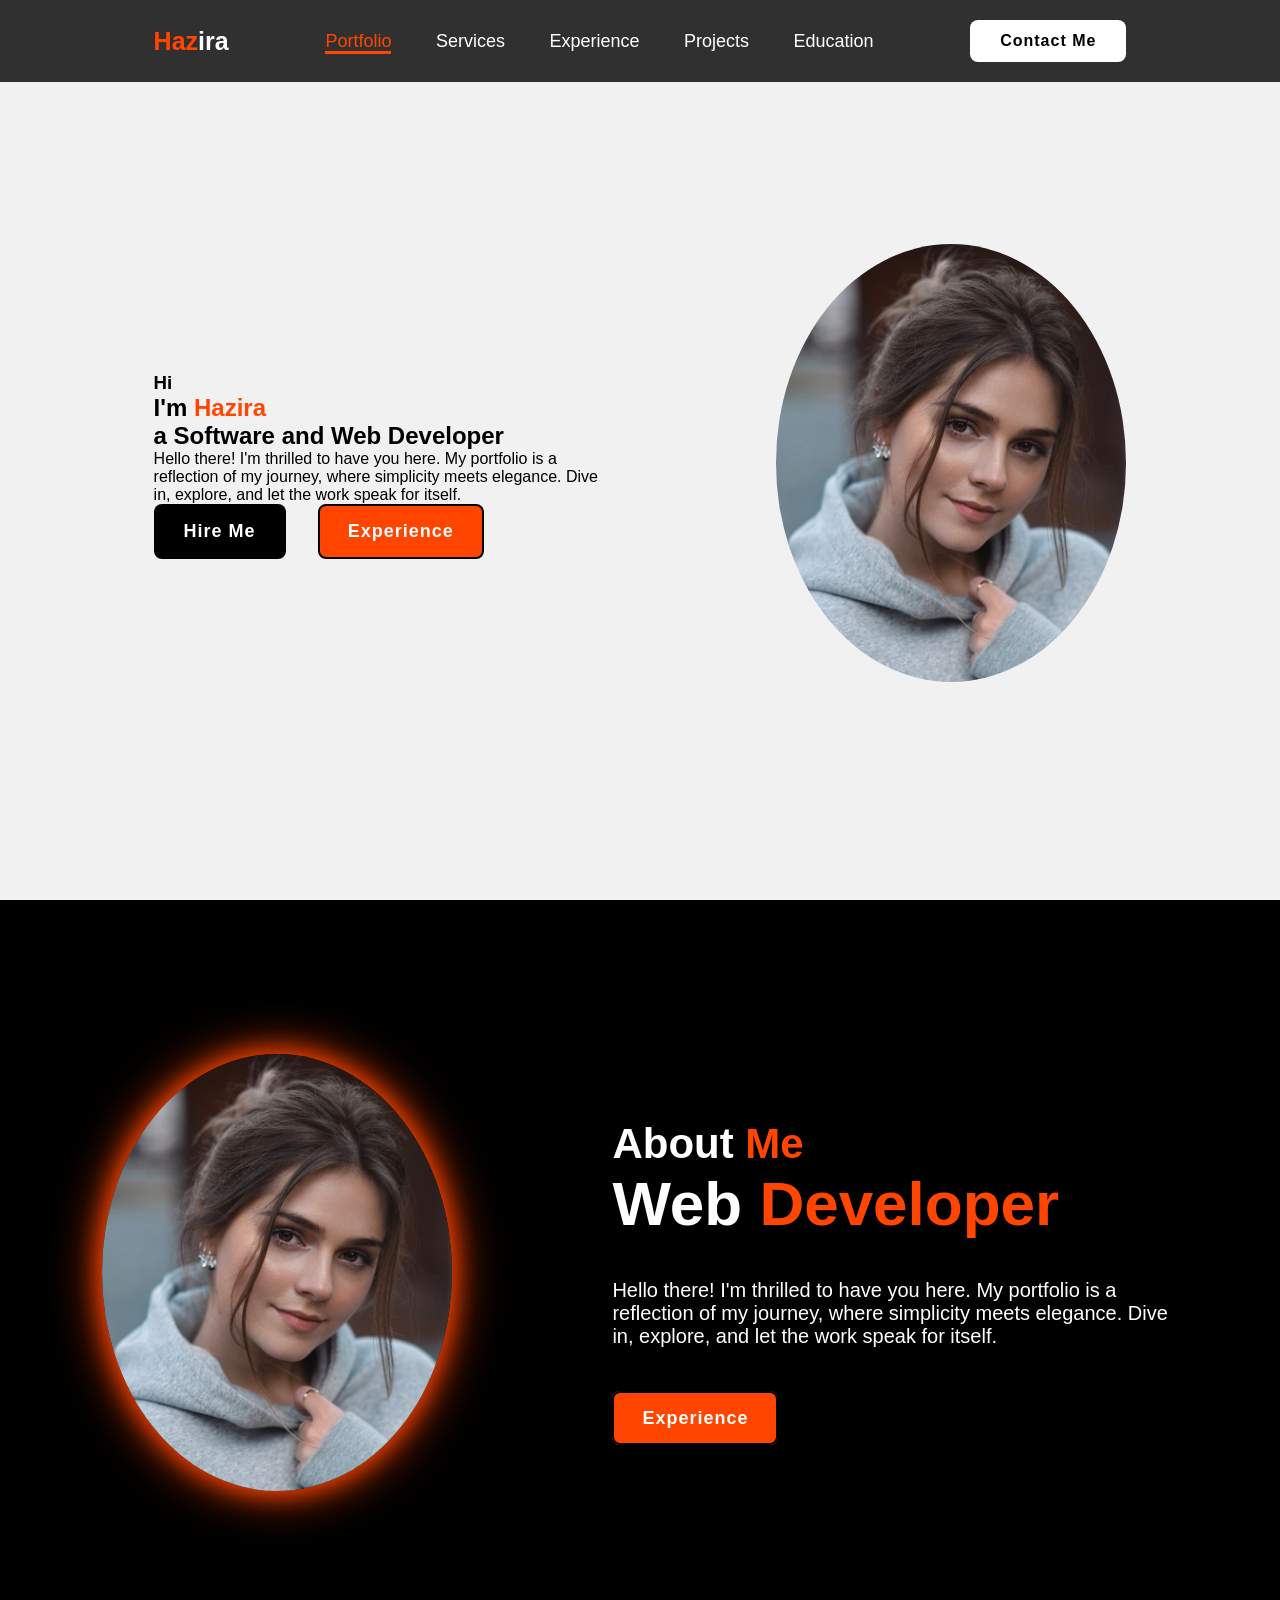
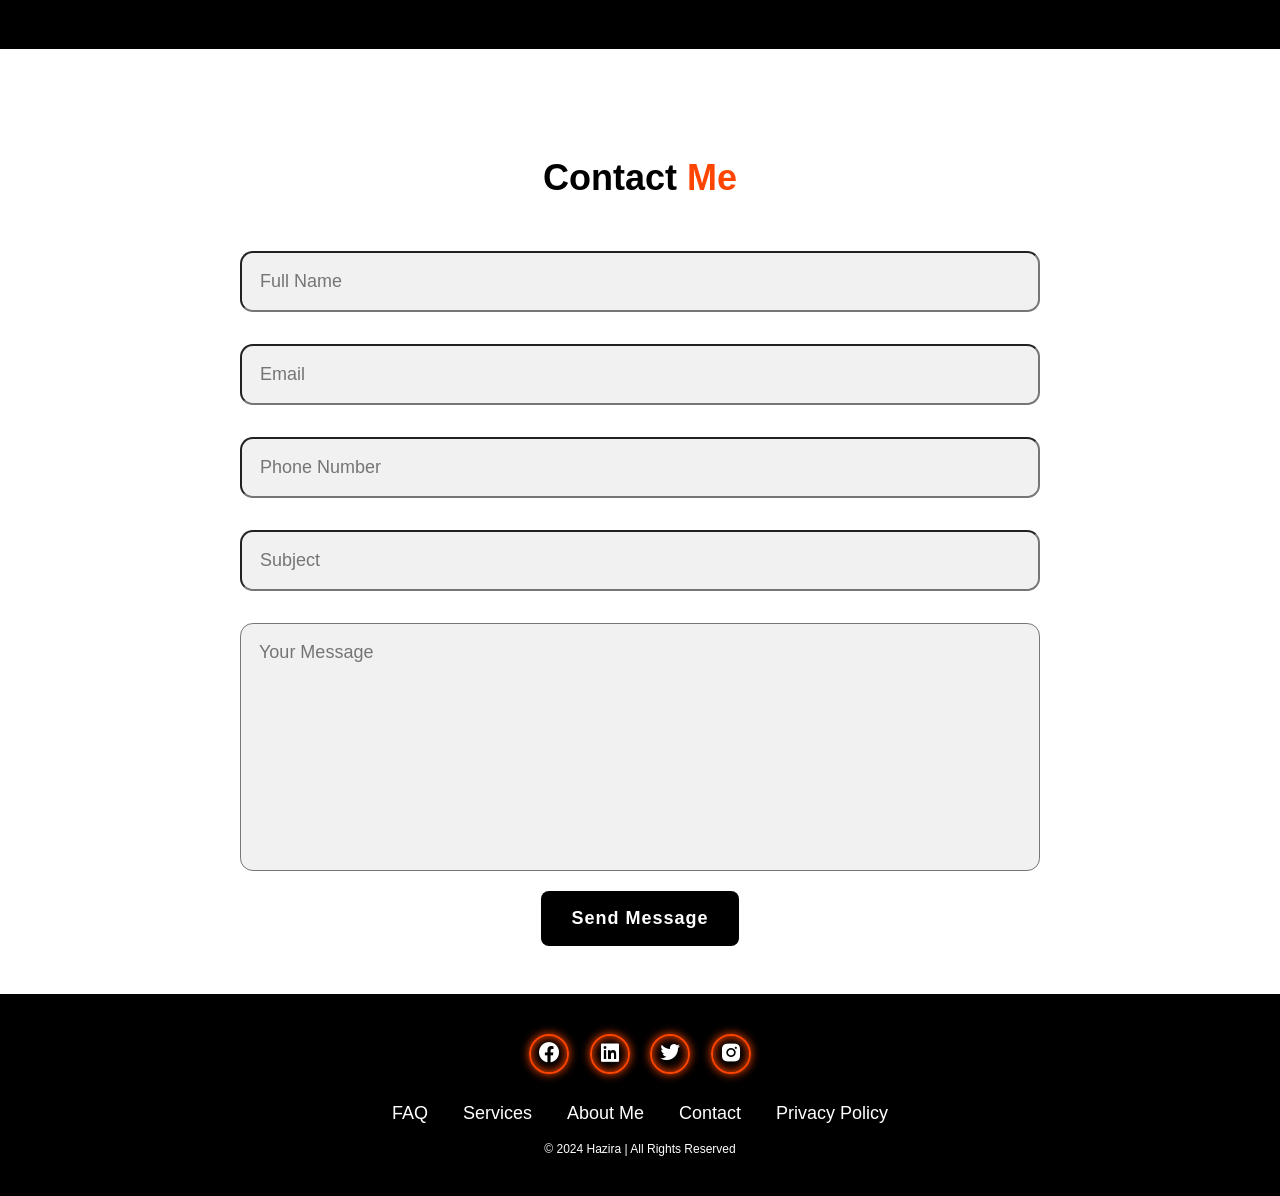
<file: index.html>
<!DOCTYPE html>
<html lang="en">
<head>
    <meta charset="UTF-8">
    <meta name="viewport"
    content="width-device-width, initial-scale=1.0">
    <title>Simple Portfolio</title>
    <link rel="stylesheet" href="style.css">
    <link href="https://unpkg.com/boxicons@2.1.4/css/boxicons.min.css" rel='stylesheet'>
</head>
<body>
    <header class="header">
        <a href="#" class="logo"><span>Haz</span>ira</a>
        <nav class="navbar">
            <a href="#" class="active">Portfolio</a>
            <a href="#" >Services</a>
            <a href="#" >Experience</a>
            <a href="#" >Projects</a>
            <a href="#" >Education</a>
        </nav>

        <a href="#" class="contact">Contact Me</a>
    </header>

    <section class="home">
        <div class="home-contact">
            <h3>Hi</h3>

            <h1>I'm <span>Hazira<br></span>a Software and Web Developer</h1>

             <p>
                Hello there! I'm thrilled to have you here.
                My portfolio is a reflection of my journey,
                where simplicity meets elegance. Dive in, explore,
                and let the work speak for itself.
             </p>

            <div class="btn-box">
                <button class="btn-1">Hire Me</button>
                <button class="btn-2">Experience</button>
            </div>
        </div>
        <div class="img-box">
            <img src="images.jpg" alt="">
        </div>
    </section>

    <section class="about">

        <div class="about-img">
            <img src="images.jpg" alt="">
        </div>

        <div class="about-content">
            <h2 class="heading">About <span>Me</span></h2>
            <h3>Web <span>Developer</span></h3>
            <p>
                Hello there! I'm thrilled to have you here.
                My portfolio is a reflection of my journey,
                where simplicity meets elegance. Dive in, explore,
                and let the work speak for itself.  
            </p>
            <a href="#" class="btn-2">Experience</a>
        </div>
    </section>

    <section class="contact-form">
        <h2 class="contact-me">Contact <span>Me</span></h2>

        <form action="#">

            <div class="input-box">
                <input type="text" placeholder="Full Name">
                <input type="email" placeholder="Email">
            </div>

            <div class="input-box">
                <input type="number" placeholder="Phone Number">
                <input type="text" placeholder="Subject">
            </div>

            <textarea name="" id="" cols="30"
            rows="10" placeholder="Your Message"></textarea>
            <input type="submit" value="Send Message" class="btn-1">
        </form>
    </section>

    <footer class="footer">

        <div class="social">
            <a href="#"><i class='bx bxl-facebook-circle'></i></a>
            <a href="#"><i class='bx bxl-linkedin-square'></i></a>
            <a href="#"><i class='bx bxl-twitter'></i></a>
            <a href="#"><i class='bx bxl-instagram-alt' ></i></a>
        </div>

        <ul class="list">
            <li>
                <a href="#">FAQ</a>
            </li>
            <li>
                <a href="#">Services</a>
            </li>
            <li>
                <a href="#">About Me</a>
            </li>
            <li>
                <a href="#">Contact</a>
            </li>
            <li>
                <a href="#">Privacy Policy</a>
            </li>
        </ul>

        <p class="copyright">&#169 2024 Hazira | All Rights Reserved</p>
    </footer>
</body>
</html>
</file>
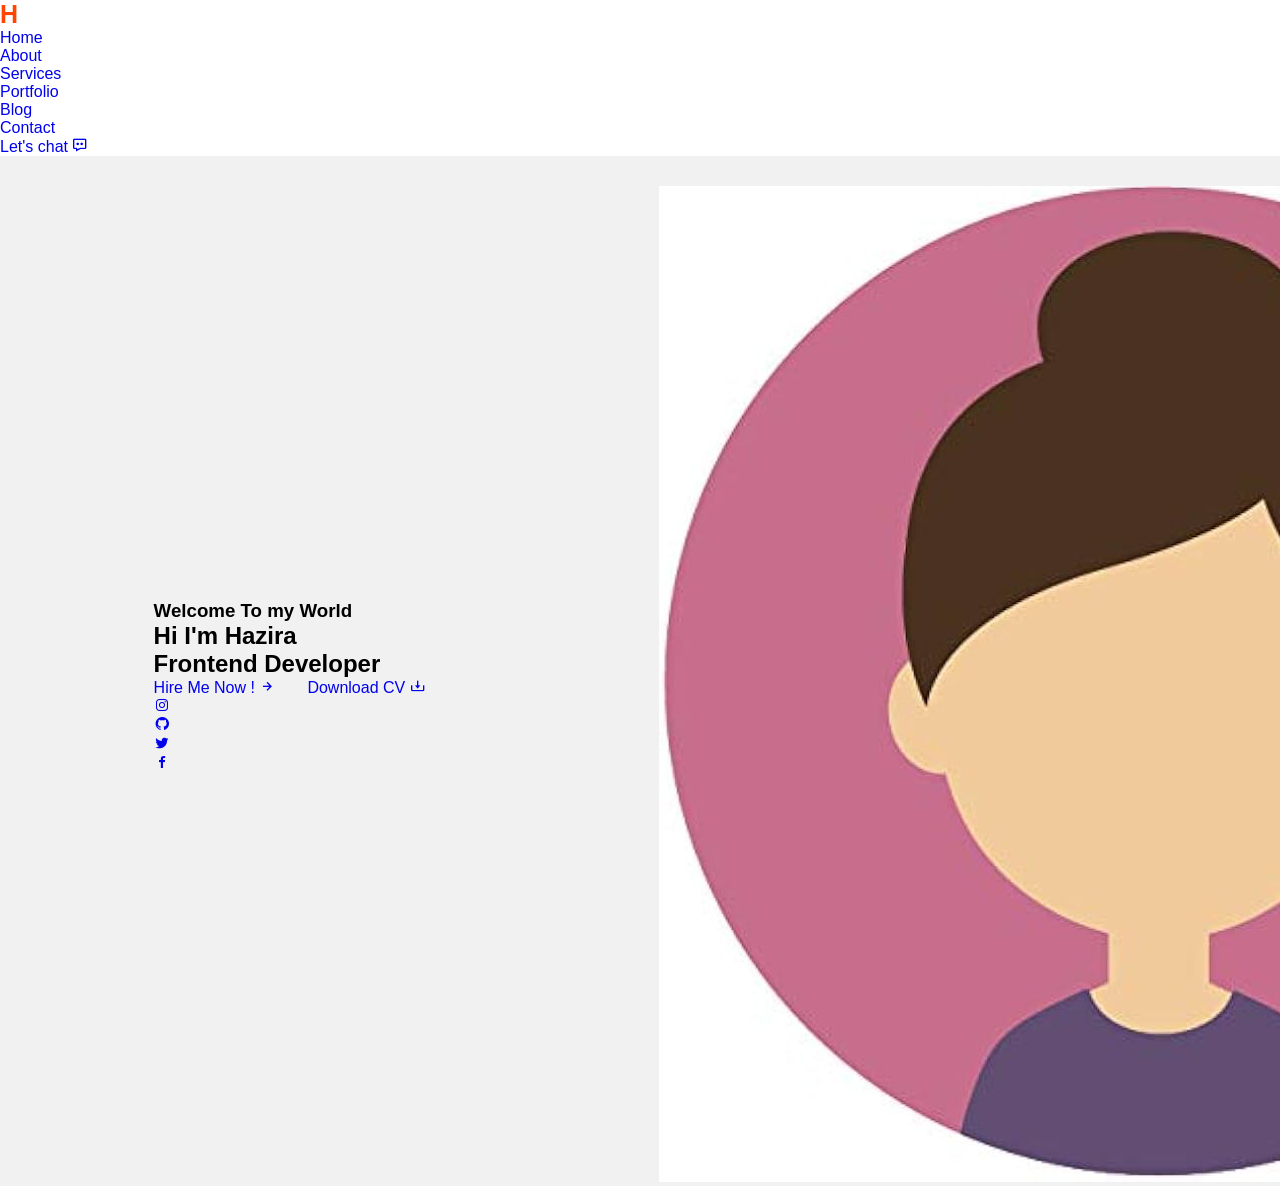
<file: basic task 2.html>
<!DOCTYPE html>
<html lang="en">
<head>
    <meta charset="UTF-8">
    <meta name="viewport" content="width=device-width, initial-scale=1.0">
    <title>Bijan || Portfolio website</title>
    <link rel="stylesheet" href="style.css">
    <!-- boxicon css link -->
    <link href='https://unpkg.com/boxicons@2.1.4/css/boxicons.min.css' rel='stylesheet'>
</head>
<body>
    <div class="overlay"></div>
    <header>
        <a href="#" class="logo"><span>H</span>azira</a>
        <ul class="navlist">
            <li><a href="#home" class="active">Home</a></li>
            <li><a href="#about">About</a></li>
            <li><a href="#services">Services</a></li>
            <li><a href="#portfolio">Portfolio</a></li>
            <li><a href="#blog">Blog</a></li>
            <li><a href="#contact">Contact</a></li>
        </ul>
        <div class="right-header">
            <a href="#" class="btn">Let's chat <i class='bx bx-message-dots' ></i></a>
            <div class="menu-icon">
                <div class="bar"></div>
            </div>
        </div>
    </header>

    <section class="home" id="home">
        <div class="hero-info">
            <h3>Welcome To my World</h3>
            <h1>Hi I'm Hazira</h1>

            <div class="text-animate">
                <h2>Frontend Developer</h2>
            </div>

            

            <div class="btn-box">
                <a href="#" class="btn">Hire Me Now ! <i class='bx bx-right-arrow-alt' ></i></a>
                <a href="#" target="_blank" class="btn d-CV">Download CV <i class='bx bx-download'></i></a>
            </div>

            <div class="social-media">
                <div class="bg-icon">
                    <a href="#"><i class='bx bxl-instagram'></i></a>
                    <span></span>
                </div>

                <div class="bg-icon">
                    <a href="#"><i class='bx bxl-github'></i></a>
                    <span></span>
                </div>

                <div class="bg-icon">
                    <a href="#"><i class='bx bxl-twitter'></i></a>
                    <span></span>
                </div>

                <div class="bg-icon">
                    <a href="#"><i class='bx bxl-facebook'></i></a>
                    <span></span>
                </div>
            </div>
        </div>
		 <div class="img-hero">
            <img src="main.png" alt="">
			
          
            <span><i></i></span>
        </div>
    </section>

   
</body>
</html>
</file>
<file: style.css>
*{
    margin: 0;
    padding: 0;
    box-sizing: border-box;
    font-family: 'Poppins',sans-serif;
    text-decoration: none;
    list-style: none;
}
.header{
    position: fixed;
    top: 0;
    left: 0;
    width: 100%;
    padding: 20px 12%;
    background: rgba(0, 0, 0, 0.8);
    backdrop-filter: blur(10px);
    display: flex;
    justify-content: space-between;
    align-items: center;
    z-index: 100;
}
.logo{
    font-size: 25px;
    color: white;
    font-weight: 600;
    transition: 0.3s ease;
}
.logo:hover{
    color: orangered;
    text-shadow: 0 0 25px orangered,
                 0 0 50px orangered;
    transform: scale(1.1);
}
span{
    color: orangered;
}
.navbar a{
    font-size: 18px;
    color: white;
    font-weight: 500;
    margin: 0 20px;
    border-bottom: 3px solid transparent;
    transition: 0.3s ease;
}
.navbar a:hover,
.navbar a.active{
    color: orangered;
    border-bottom: 3px solid orangered;
}
.contact{
    padding: 10px 28px;
    background-color: white;
    color: black;
    border: 2px solid transparent;
    border-radius: 8px;
    font-size: 16px;
    letter-spacing: 1px;
    font-weight: 600;
    transition: 0.3s ease;
}
.contact:hover{
    background-color: orangered;
    box-shadow: 0 0 25px orangered;
    color: white;
}
.home{
    width: 100%;
    min-height: 100vh;
    background: rgb(241, 241, 241);
    display: flex;
    align-items: center;
    gap: 10em;
    padding: 30px 12% 0;
}
.home-content{
    max-width: 500px;
}
.home-content h3{
    font-size: 500px;
}
.home-content h1{
    font-size: 62px;
    line-height: 1.2;
}
.home-content p{
    font-size: 18px;
    margin: 25px 0 30px;
}
.btn-box{
    width: 345px;
    display: flex;
    gap: 2em;
}
.btn-1{
    padding: 15px 28px;
    background-color: black;
    color: white;
    border: 2px solid transparent;
    border-radius: 8px;
    font-size: 18px;
    letter-spacing: 1px;
    font-weight: 600;
    transition: 0.3s ease;
    cursor: pointer;
}
.btn-1:hover{
    background-color: white;
    color: black;
    border: 2px solid black;
}
.btn-2{
    padding: 15px 28px;
    background-color: orangered;
    color: white;
    border: 2px solid black;
    border-radius: 8px;
    font-size: 18px;
    letter-spacing: 1px;
    font-weight: 600;
    transition: 0.3s ease;
    cursor: pointer;
}
.btn-2:hover{
    background-color: white;
    color: orangered;
}
.img-box img{
    border-radius: 50%;
    width: 350px;
}
::-webkit-scrollbar{
    width: 10px;
}
::-webkit-scrollbar-thumb{
    background-color: orangered;
}
::-webkit-scrollbar-track{
    background-color: rgba(0, 0, 0, 0.6);
    width: 30px;
}
.about{
    display: flex;
    justify-content: center;
    align-items: center;
    padding: 12% 8%;
    gap: 10em;
    background: black;
}
.about-img img{
    position: relative;
    width: 350px;
    box-shadow: 0 0 25px orangered,
                0 0 50px orangered;
    border-radius: 50%;
}
.about-content h2{
    text-align: left;
    color: white;
    font-size: 42px;
}
.about-content h3{
    font-size: 62px;
    color: white;
}
.about-content p{
    color: white;
    font-size: 20px;
    margin: 2em 0 3em;
}
.contact-form h2{
    text-align: center;
    margin-top: 3em;
    margin-bottom: 1em;
    font-size: 36px;
}
.contact-form form{
    max-width: 50em;
    margin: 1rem auto;
    text-align: center;
    margin-bottom: 3em;
}
.contact-form form .input-box{
    display: flex;
    justify-content: center;
    flex-wrap: wrap;
}
.contact-form form .input-box input,
.contact-form form textarea{
    width: 100%;
    padding: 1em;
    font-size: 18px;
    color: black;
    background: rgb(241, 241, 241);
    border-radius: .8rem;
    margin: 1rem 0;
    resize: none;
}
.footer{
    position: relative;
    bottom: 0;
    width: 100%;
    padding: 40px 0;
    background-color: black;
}
.footer .social{
    text-align: center;
    padding-bottom: 25px;
    color: white;
}
.footer .social a{
    font-size: 24px;
    color: white;
    border: 2px solid orangered;
    width: 40px;
    height: 40px;
    line-height: 38px;
    display: inline-block;
    text-align: center;
    border-radius: 50%;
    margin: 0 8px;
    box-shadow: inset 0 0 10px orangered, 0 0 10px orangered;
    transition: 0.3s ease;
}
.footer .social a:hover{
    transform: scale(1.2)translateY(-10px);
    color: orangered;
    border: 2px solid orangered;
}
.footer ul{
    margin-top: 0;
    padding: 0;
    font-size: 18px;
    line-height: 1.6;
    margin-bottom: 0;
    text-align: center;
}
.footer ul li a{
    color: white;
    border-bottom: 3px solid transparent;
    transition: 0.3s ease;
}
.footer ul li a:hover{
    border-bottom: 3px solid orangered;
}
.footer ul li{
    display: inline-block;
    padding: 0 15px;
}
.footer .copyright{
    margin-top: 15px;
    text-align: center;
    font-size: 12px;
    color: white;
}
</file>
